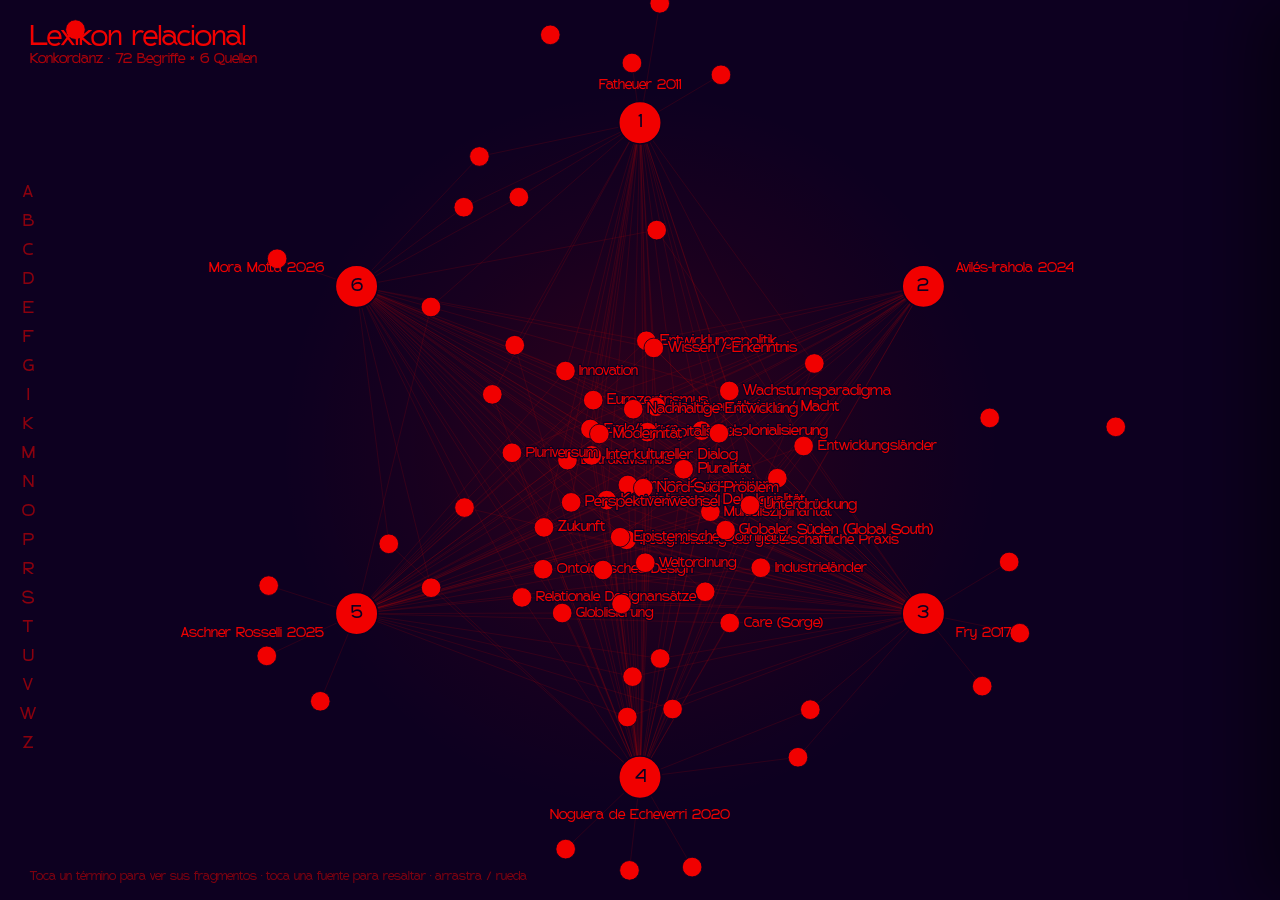
<file: lexikon-constelacion/index.html>
<!DOCTYPE html>
<html lang="de">
<head>
<meta charset="UTF-8">
<meta name="viewport" content="width=device-width, initial-scale=1.0">
<title>Lexikon relacional — Konkordanz</title>
<link rel="stylesheet" href="style.css">
</head>
<body>
  <main id="app">
    <svg id="graph" aria-label="Konkordanz-Konstellation">
      <defs>
        <radialGradient id="glow" cx="50%" cy="50%" r="50%">
          <stop offset="0%" stop-color="#F10000" stop-opacity="0.16"/>
          <stop offset="60%" stop-color="#F10000" stop-opacity="0.05"/>
          <stop offset="100%" stop-color="#F10000" stop-opacity="0"/>
        </radialGradient>
      </defs>
      <g id="viewport">
        <ellipse id="glowEllipse" fill="url(#glow)"></ellipse>
        <g id="edges"></g>
        <g id="terms"></g>
        <g id="sources"></g>
      </g>
    </svg>

    <header class="masthead">
      <span class="mast-title">Lexikon relacional</span>
      <span class="mast-sub">Konkordanz · 72 Begriffe × 6 Quellen</span>
    </header>

    <nav class="alphabet" id="alphabet" aria-label="Alphabet"></nav>

    <p class="hint">Toca un término para ver sus fragmentos · toca una fuente para resaltar · arrastra / rueda</p>

    <aside class="panel" id="panel" hidden>
      <button class="panel-close" id="panelClose" aria-label="Schließen">×</button>
      <h2 class="panel-title" id="panelTitle">Begriff</h2>
      <p class="panel-def" id="panelDef"></p>
      <div class="frags" id="panelFrags"></div>
    </aside>
  </main>

  <script src="data.js"></script>
  <script src="graph.js"></script>
</body>
</html>
</file>
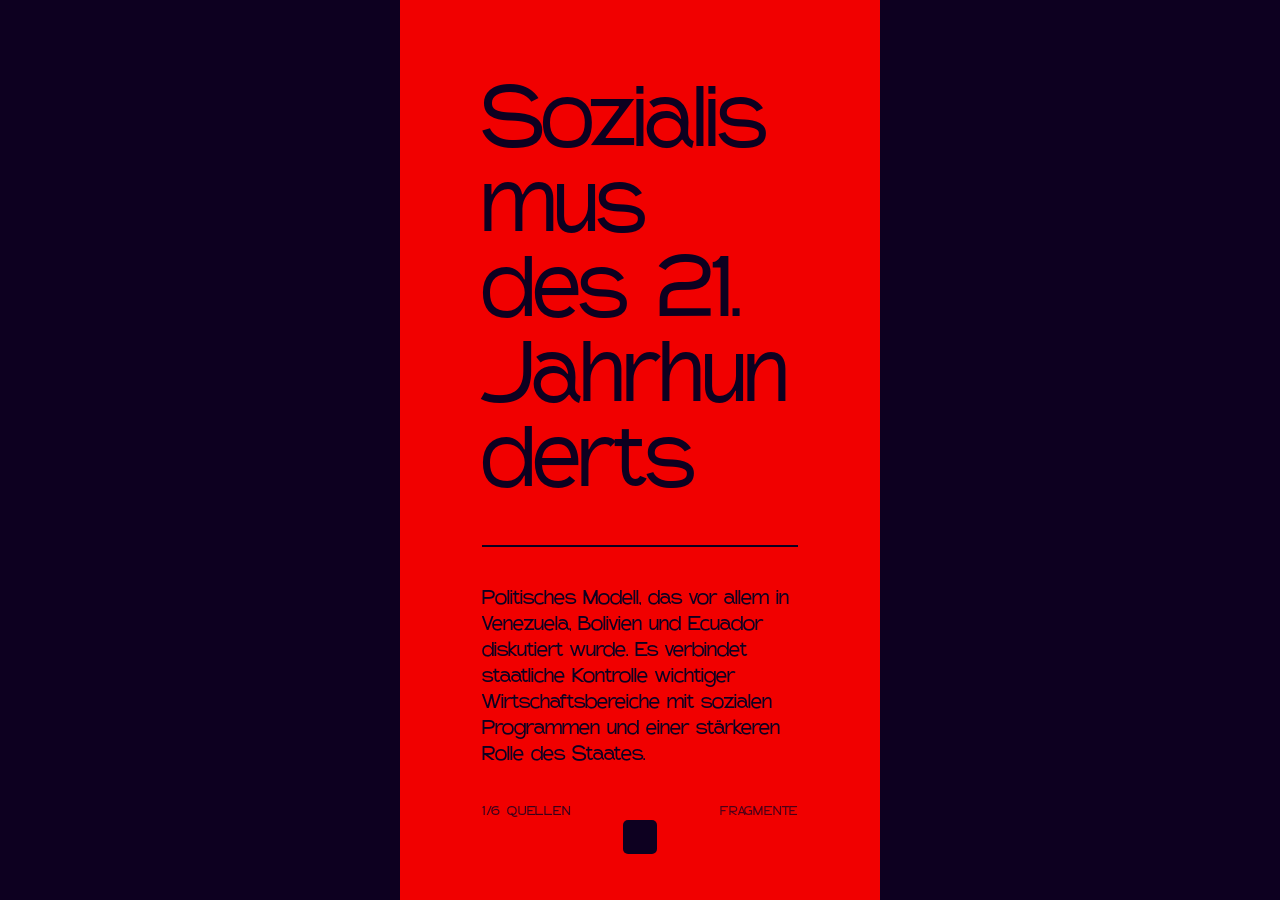
<file: lexikon-tarjetas-konkordanz/index.html>
<!DOCTYPE html>
<html lang="de">
<head>
<meta charset="UTF-8">
<meta name="viewport" content="width=device-width, initial-scale=1.0, maximum-scale=1.0, user-scalable=no, viewport-fit=cover">
<title>Lexikon relacional — Karten</title>
<link rel="stylesheet" href="style.css">
</head>
<body>
  <div class="scene" id="scene">
    <div class="card3d" id="card3d">
      <!-- FRONT: Begriff + Definition -->
      <section class="face face-front">
        <div class="term-box"><h1 class="term" id="term">Begriff</h1></div>
        <p class="def" id="def"></p>
        <div class="foot">
          <span class="count" id="count"></span>
          <span class="cue">Fragmente</span>
        </div>
      </section>

      <!-- BACK: Fragmente je Quelle -->
      <section class="face face-back">
        <h2 class="back-title" id="backTitle">Begriff</h2>
        <span class="back-sub">Fragmente in den Quellen</span>
        <div class="frags" id="frags"></div>
        <div class="foot"><span class="cue">zurück</span></div>
      </section>
    </div>

    <!-- HOME / presentation -->
    <div class="home" id="home">
      <div class="home-inner">
        <h1 class="home-title">Lexikon<br>relacional</h1>
        <p class="home-para">Lexikon relacional is an exercise developed by students and faculty in the class “Creative Acting in the Global South and North.” It is a small suite of interactive visualizations for a decolonial glossary of 72 German terms drawn from six academic sources. The project presents this shared vocabulary in several complementary ways: as a deck of term cards organized by letter, as a relational graph linking each concept to its related terms, and as a “constellation” that places the six source texts around the edges while the terms gravitate toward the sources in which they appear — clicking a term reveals its definition and the specific fragments quoted in each text. Together, the pieces turn a static concordance into an explorable map of how these decolonial concepts circulate and connect across the literature, making visible the dialogue between knowledge produced in the Global South and North.</p>
      </div>
    </div>

    <!-- square button: go to presentation (spins) -->
    <button class="homebtn" id="homebtn" aria-label="Startseite"></button>
  </div>

  <script src="data.js"></script>
  <script src="app.js"></script>
</body>
</html>
</file>
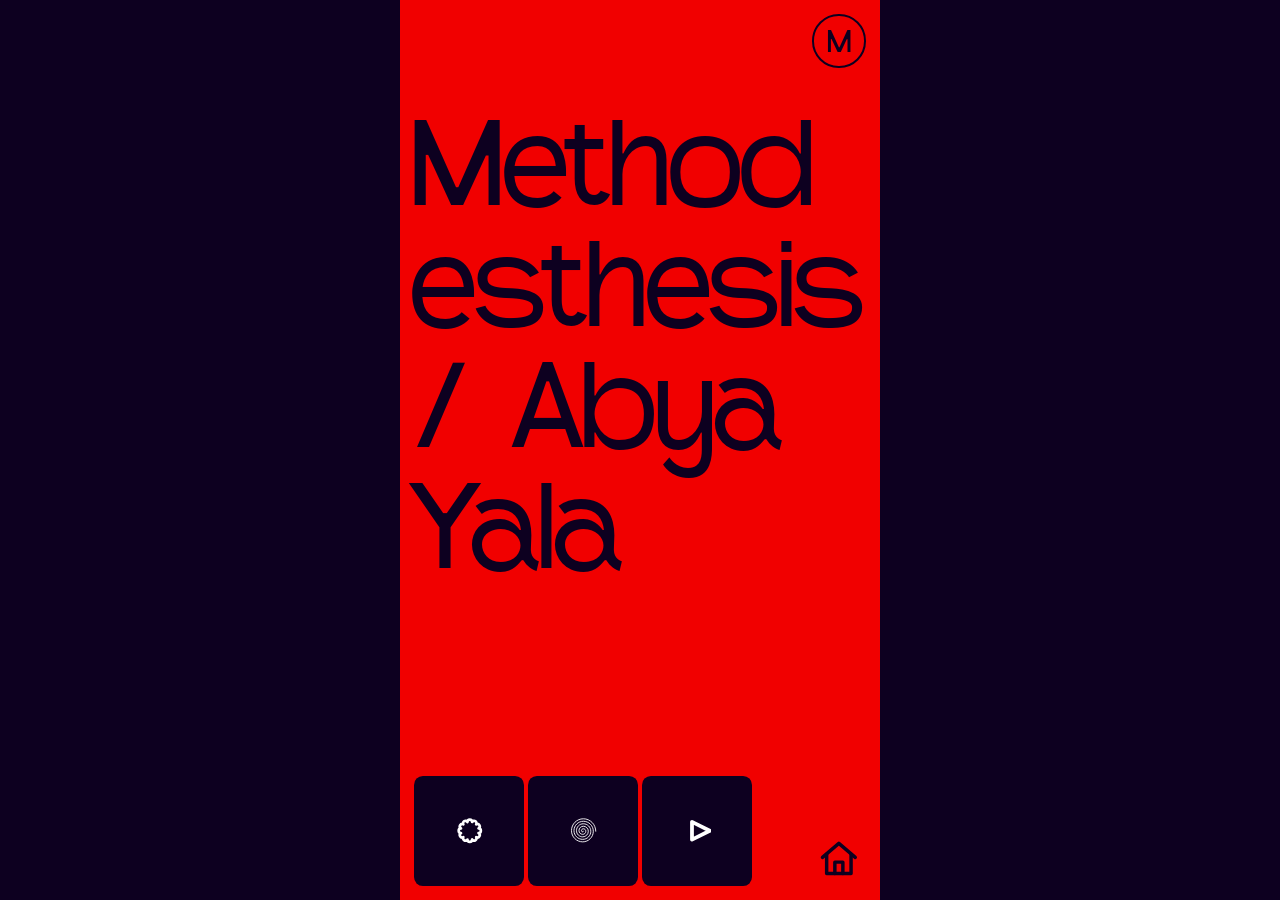
<file: lexikon-tarjetas/index.html>
<!DOCTYPE html>
<html lang="de">
<head>
<meta charset="UTF-8">
<meta name="viewport" content="width=device-width, initial-scale=1.0, maximum-scale=1.0, user-scalable=no, viewport-fit=cover">
<title>Lexikon relacional</title>
<link rel="stylesheet" href="style.css">
</head>
<body>
  <main id="card" class="card">
    <!-- top bar: letter circle, top-right -->
    <header class="topbar">
      <button class="letter" id="letter" aria-label="Buchstabe"><span id="letterGlyph">B</span></button>
    </header>

    <!-- FRONT: Begriff (top) -->
    <section class="view view-front" id="view-front">
      <h1 class="begriff" id="begriff">Begriff</h1>
    </section>

    <!-- DESC: Beschreibung -->
    <section class="view view-desc" id="view-desc" hidden>
      <p class="beschreibung" id="beschreibung"></p>
    </section>

    <!-- MAP: Verwandte Begriffe -->
    <section class="view view-map" id="view-map" hidden>
      <div class="mapstage" id="mapstage"></div>
    </section>

    <!-- HOME: Präsentation -->
    <section class="view view-home" id="view-home" hidden>
      <div class="home-content">
        <h1 class="home-title">Lexikon<br>relacional</h1>
        <p class="home-text">Ein Wörterbuch dekolonialer Begriffe, als Karten.</p>
      </div>
    </section>

    <!-- bar with the controls (bottom) -->
    <footer class="bottombar">
      <nav class="btns" id="btns"></nav>
      <button class="homebtn" id="homebtn" aria-label="Startseite">
        <svg viewBox="0 0 24 24" fill="none" stroke="currentColor" stroke-width="1.9" stroke-linejoin="round" stroke-linecap="round">
          <path d="M3 11.2 L12 3.5 L21 11.2" />
          <path d="M5.3 9.4 V20 H18.7 V9.4" />
          <path d="M9.8 20 V13.8 H14.2 V20" />
        </svg>
      </button>
    </footer>
  </main>

  <script src="data.js"></script>
  <script src="app.js"></script>
</body>
</html>
</file>
<file: lexikon-constelacion/style.css>
@font-face {
  font-family: "Aminute";
  src: url("fonts/Aminute.otf") format("opentype");
  font-weight: normal;
  font-style: normal;
  font-display: swap;
}

:root { --dark: #0D0020; --red: #F10000; }

* { margin: 0; padding: 0; box-sizing: border-box; }

html, body {
  height: 100%;
  background: var(--dark);
  font-family: "Aminute", system-ui, sans-serif;
  color: var(--red);
  overflow: hidden;
}

#app { position: relative; width: 100vw; height: 100vh; }

#graph {
  position: absolute; inset: 0;
  width: 100%; height: 100%;
  display: block;
  cursor: grab;
  touch-action: none;
}
#graph.panning { cursor: grabbing; }

/* ---------- edges ---------- */
.edge { stroke: var(--red); stroke-width: 1; opacity: 0.16; pointer-events: none; }
.edge.active { opacity: 0.9; stroke-width: 1.4; }

/* ---------- term nodes ---------- */
.term { cursor: pointer; }
.term circle {
  fill: var(--red);
  stroke: var(--dark);
  stroke-width: 1;
  transition: fill .12s ease;
}
.term text {
  fill: var(--red);
  font-family: "Aminute", sans-serif;
  paint-order: stroke;
  stroke: var(--dark);
  stroke-width: 3px;
  stroke-linejoin: round;
  pointer-events: none;
  dominant-baseline: middle;
  opacity: 0;
  transition: opacity .12s ease;
}
.term.label text, .term.active text, .term.neighbor text { opacity: 1; }

/* focus dimming */
#terms.has-focus .term,
#edges.has-focus .edge { opacity: 0.16; }
#terms.has-focus .term.active,
#terms.has-focus .term.neighbor { opacity: 1; }
#edges.has-focus .edge.active { opacity: 0.9; }
.term.active circle { fill: var(--dark); stroke: var(--red); stroke-width: 2.5; }

/* ---------- source nodes (hexagon tips) ---------- */
.source { cursor: pointer; }
.source circle {
  fill: var(--red);
  stroke: var(--dark);
  stroke-width: 2;
}
.source .num {
  fill: var(--dark);
  font-family: "Aminute", sans-serif;
  font-size: 22px;
  text-anchor: middle;
  dominant-baseline: central;
  pointer-events: none;
}
.source .name {
  fill: var(--red);
  font-family: "Aminute", sans-serif;
  font-size: 17px;
  pointer-events: none;
}
.source.active circle { stroke-width: 4; }

/* ---------- masthead / hint ---------- */
.masthead { position: absolute; top: 24px; left: 30px; pointer-events: none; line-height: 1.05; }
.mast-title { display: block; font-size: 28px; }
.mast-sub { display: block; font-size: 14px; opacity: .7; }
.hint { position: absolute; bottom: 18px; left: 30px; font-size: 12px; opacity: .5; pointer-events: none; }

/* ---------- vertical alphabet (left) ---------- */
.alphabet {
  position: absolute;
  left: 14px; top: 78px; bottom: 42px;
  display: flex; flex-direction: column; justify-content: center;
  gap: 1px;
  z-index: 6;
}
.alphabet button {
  width: 28px; height: 28px;
  border: none; background: transparent;
  color: var(--red);
  font-family: "Aminute", sans-serif;
  font-size: 17px; line-height: 1;
  cursor: pointer;
  border-radius: 50%;
  opacity: .55;
  transition: opacity .12s ease, background .12s ease, color .12s ease;
  flex: 0 0 auto;
}
.alphabet button:hover { opacity: 1; }
.alphabet button.on {
  opacity: 1;
  background: var(--red);
  color: var(--dark);
}

/* ---------- panel (red card, dark text) ---------- */
.panel {
  position: absolute; top: 0; right: 0; height: 100%;
  width: min(460px, 42vw);
  background: var(--red);
  color: var(--dark);
  padding: 38px 36px 40px;
  display: flex; flex-direction: column;
  box-shadow: -24px 0 60px rgba(0,0,0,.45);
  transform: translateX(0);
  transition: transform .3s cubic-bezier(.4,0,.2,1);
  z-index: 10; overflow-y: auto;
}
.panel[hidden] { display: flex; transform: translateX(100%); }
.panel-close {
  position: absolute; top: 18px; right: 22px;
  width: 40px; height: 40px; border: none; background: transparent;
  color: var(--dark); font-size: 32px; line-height: 1; cursor: pointer;
  font-family: "Aminute", sans-serif;
}
.panel-close:hover { opacity: .6; }
.panel-title {
  font-size: clamp(30px, 3vw, 46px); line-height: .98; font-weight: normal;
  margin: 6px 46px 14px 0; overflow-wrap: anywhere;
}
.panel-def { font-size: 16px; line-height: 1.35; margin-bottom: 22px; }

.frag {
  border-top: 2px solid var(--dark);
  padding: 12px 0 14px;
}
.frag-src { font-size: 13px; text-transform: uppercase; letter-spacing: .06em; opacity: .7; margin-bottom: 5px; }
.frag-txt { font-size: 15.5px; line-height: 1.34; }
.frag.empty .frag-src { opacity: .3; }
.frag.empty .frag-txt { opacity: .3; font-style: italic; }
</file>
<file: lexikon-tarjetas-konkordanz/style.css>
@font-face {
  font-family: "Aminute";
  src: url("fonts/Aminute.otf") format("opentype");
  font-weight: normal; font-style: normal; font-display: swap;
}

:root { --dark: #0D0020; --red: #F10000; --pad: 6.4vw; }

* { margin: 0; padding: 0; box-sizing: border-box; -webkit-tap-highlight-color: transparent; }

html, body {
  height: 100vh; height: 100svh; height: 100dvh;
  background: var(--dark);
  font-family: "Aminute", system-ui, sans-serif;
  color: var(--dark);
  overflow: hidden;
  overscroll-behavior: none;
}
body { display: flex; justify-content: center; align-items: stretch; }

/* ---------- 3D scene ---------- */
.scene {
  position: relative;
  width: 100%; max-width: 480px;
  height: 100vh; height: 100svh; height: 100dvh;
  perspective: 1600px;
  touch-action: none;
}
.card3d {
  position: absolute; inset: 0;
  transform-style: preserve-3d;
  transition: transform .6s cubic-bezier(.4,0,.2,1);
  will-change: transform;
}
.card3d.flipped { transform: rotateX(180deg); }

/* horizontal swipe: one full spin around the vertical axis */
.card3d.spinY  { animation: spinY  .5s ease; }
.card3d.spinYr { animation: spinYr .5s ease; }
.card3d.spinY .face-front, .card3d.spinYr .face-front {
  backface-visibility: visible; -webkit-backface-visibility: visible;
}
.card3d.spinY .face-back, .card3d.spinYr .face-back { visibility: hidden; }
@keyframes spinY  { from { transform: rotateY(0deg); }  to { transform: rotateY(360deg); } }
@keyframes spinYr { from { transform: rotateY(0deg); }  to { transform: rotateY(-360deg); } }

/* home button spins the card many times */
.card3d.homespin { animation: homespin 1s cubic-bezier(.16,.62,.2,1); }
@keyframes homespin {
  from { transform: rotateX(0deg); }
  to   { transform: rotateX(2520deg); }   /* 7 full turns */
}

.face {
  position: absolute; inset: 0;
  background: var(--red);
  backface-visibility: hidden;
  -webkit-backface-visibility: hidden;
  display: flex; flex-direction: column;
  padding: calc(env(safe-area-inset-top) + var(--pad)) var(--pad)
           calc(env(safe-area-inset-bottom) + var(--pad));
  overflow: hidden;
}
.face-back { transform: rotateX(180deg); }

/* ---------- FRONT ---------- */
.term-box { flex: 1 1 auto; min-height: 0; display: flex; align-items: flex-start; }
.term {
  font-size: 20vw;              /* set precisely by fitTerm() */
  line-height: 1;
  font-weight: normal;
  overflow-wrap: anywhere;
  width: 100%;
}
.def {
  flex: 0 0 auto;
  font-size: clamp(15px, 4.2vw, 20px);
  line-height: 1.3;
  max-height: 34%;
  overflow-y: auto;
  margin-top: 3vw;
  padding-top: 3vw;
  border-top: 2px solid var(--dark);
}
.foot {
  flex: 0 0 auto;
  display: flex; justify-content: space-between; align-items: center;
  margin-top: 3vw;
  font-size: 13px; opacity: .8;
  text-transform: uppercase; letter-spacing: .06em;
}
.foot .cue { opacity: .9; }

/* ---------- BACK ---------- */
.back-title { font-size: clamp(24px, 8vw, 40px); line-height: .98; font-weight: normal; overflow-wrap: anywhere; }
.back-sub { font-size: 12px; text-transform: uppercase; letter-spacing: .08em; opacity: .6; margin: 6px 0 8px; display: block; }
.frags { flex: 1 1 auto; min-height: 0; overflow-y: auto; -webkit-overflow-scrolling: touch; }
.frag { border-top: 2px solid var(--dark); padding: 10px 0 11px; }
.frag-src { font-size: 11.5px; text-transform: uppercase; letter-spacing: .05em; opacity: .7; margin-bottom: 4px; }
.frag-txt { font-size: clamp(14px, 4vw, 18px); line-height: 1.3; }
.frag.empty .frag-src { opacity: .35; }
.frag.empty .frag-txt { opacity: .35; font-style: italic; }

/* ---------- square home button ---------- */
.homebtn {
  position: absolute;
  left: 50%;
  bottom: calc(env(safe-area-inset-bottom) + 3.6vw);
  transform: translateX(-50%);
  width: 34px; height: 34px;
  border: none;
  border-radius: 5px;
  background: var(--dark);
  cursor: pointer;
  z-index: 20;
  transition: transform .12s ease, filter .12s ease;
}
.homebtn:active { transform: translateX(-50%) scale(.9); filter: brightness(1.2); }

/* ---------- home / presentation ---------- */
.home {
  position: absolute; inset: 0;
  background: var(--red);
  color: var(--dark);
  z-index: 10;
  opacity: 0;
  pointer-events: none;
  transition: opacity .3s ease;
  display: flex; align-items: center;
  padding: calc(env(safe-area-inset-top) + 9vw) var(--pad)
           calc(env(safe-area-inset-bottom) + 16vw);
}
.home.open { opacity: 1; pointer-events: auto; }
.home-inner { max-height: 100%; overflow-y: auto; -webkit-overflow-scrolling: touch; }
.home-title { font-size: clamp(40px, 15vw, 84px); line-height: .92; font-weight: normal; margin-bottom: 5vw; }
.home-para { font-size: clamp(16px, 4.6vw, 22px); line-height: 1.34; }
</file>
<file: lexikon-tarjetas/style.css>
@font-face {
  font-family: "Aminute";
  src: url("fonts/Aminute.otf") format("opentype");
  font-weight: normal;
  font-style: normal;
  font-display: swap;
}

:root {
  --dark: #0D0020;
  --red: #F10000;
}

/* All layout values below come from tarjeta.svg (1080x1920 artboard):
   1 artboard unit = 100/1080 cqw horizontally, 100/1920 cqh vertically. */

* { margin: 0; padding: 0; box-sizing: border-box; -webkit-tap-highlight-color: transparent; }

html, body {
  height: 100vh;
  height: 100svh;
  height: 100dvh;
  background: var(--dark);     /* dark backdrop behind the card -> visible while it spins */
  font-family: "Aminute", system-ui, sans-serif;
  color: var(--dark);
  overscroll-behavior: none;
  overflow: hidden;            /* no document scroll -> bottom bar can't slide off in Safari */
}

body {
  display: flex;
  justify-content: center;
  align-items: stretch;
}

/* ---------- Card ---------- */
.card {
  position: relative;
  width: 100%;
  max-width: 480px;
  /* fixed to the *visible* viewport height (not min-height) so a tall term can
     never grow the card past the screen and push the bottom bar off — a Safari
     mobile issue with the dynamic toolbar. Fallbacks first, then dvh. */
  height: 100vh;
  height: 100svh;
  height: 100dvh;
  background: var(--red);
  display: flex;
  flex-direction: column;
  overflow: hidden;
  container-type: size;            /* 1cqw = 1% of card width, 1cqh = 1% of height */
  padding: 0;
}

/* left / right content margins from the artboard (32u / 41u) */
:root { --padL: 2.963cqw; --padR: 3.796cqw; }

/* fade / flip transition */
.card.flipping { animation: flip .45s ease; }
@keyframes flip {
  0%   { transform: perspective(1200px) rotateY(0deg); opacity: 1; }
  45%  { transform: perspective(1200px) rotateY(90deg); opacity: 0; }
  55%  { transform: perspective(1200px) rotateY(-90deg); opacity: 0; }
  100% { transform: perspective(1200px) rotateY(0deg); opacity: 1; }
}

/* house button: 5 very fast spins, then settle facing front */
.card.spinning { animation: spin5 .7s cubic-bezier(.2,.6,.2,1); }
@keyframes spin5 {
  from { transform: perspective(1400px) rotateY(0deg); }
  to   { transform: perspective(1400px) rotateY(1800deg); }   /* 5 turns */
}

/* ---------- Top bar: letter circle, top-right ---------- */
.topbar {
  display: flex;
  justify-content: flex-end;
  align-items: flex-start;
  flex: 0 0 auto;
  order: 0;
  z-index: 3;
  padding: calc(env(safe-area-inset-top) + var(--padL)) var(--padL) 0 var(--padL);
}

/* ---------- Bottom bar (controls) ---------- */
.bottombar {
  display: flex;
  justify-content: space-between;   /* buttons left, letter circle right */
  align-items: flex-end;
  flex: 0 0 auto;
  z-index: 3;
  order: 2;                         /* keep it below the views regardless of DOM */
  /* same inset (--padL) on the bottom and both sides: uniform frame */
  padding: 0 var(--padL) calc(env(safe-area-inset-bottom) + var(--padL)) var(--padL);
}

.btns { display: flex; gap: 0.787cqw; }   /* 8.5u gap between buttons */

/* house button sits equidistant between the icon buttons and the letter circle
   (bottombar uses justify-content: space-between → equal gaps between the three) */
.homebtn {
  width: 11.111cqw;
  height: 11.111cqw;
  border: none;
  background: transparent;
  color: var(--dark);
  display: flex;
  align-items: center;
  justify-content: center;
  cursor: pointer;
  transition: transform .12s ease, opacity .12s ease;
}
.homebtn:active { transform: scale(.9); opacity: .6; }
.homebtn svg { width: 82%; height: 82%; display: block; }

.iconbtn {
  width: 22.963cqw;                 /* 248u */
  height: 22.963cqw;
  border: none;
  border-radius: 1.852cqw;          /* 20u corner radius */
  background: var(--dark);
  color: #fff;
  display: flex;
  align-items: center;
  justify-content: center;
  cursor: pointer;
  transition: transform .12s ease, filter .12s ease;
}
.iconbtn:active { transform: scale(.94); filter: brightness(1.15); }
.iconbtn svg { width: 5.741cqw; height: 5.741cqw; display: block; }  /* 62u icon box */

.letter {
  width: 11.111cqw;                 /* Ø120u */
  height: 11.111cqw;
  border-radius: 50%;
  border: 0.556cqw solid var(--dark);   /* 6u stroke */
  background: transparent;
  color: var(--dark);
  font-size: 6.667cqw;              /* 72u */
  line-height: 1;
  display: flex;
  align-items: center;
  justify-content: center;
  flex: 0 0 auto;
  cursor: default;
  font-family: "Aminute", sans-serif;
}
.letter > span { display: block; }   /* glyph gets the optical-centring nudge */

/* ---------- Views ---------- */
.view {
  flex: 1 1 auto;
  display: flex;
  position: relative;
  z-index: 2;
  min-height: 0;
  order: 1;                         /* between the top bar (circle) and the bottom bar */
  /* small gap below the circle row; --padL sides; air above the bottom bar */
  padding: 3cqh var(--padL) 6cqh var(--padL);
}
.view[hidden] { display: none; }

/* FRONT — big term, now top-aligned (buttons live at the bottom).
   font-size is set by fitBegriff() so each term takes the largest size that
   fits the invisible box: --padL from the top, air above the buttons below,
   and clearance from the rail on the right. */
.view-front {
  align-items: flex-start;
}
.begriff {
  font-size: 34cqw;
  /* line-height 1.0 keeps every glyph (descenders of g/y/(), umlauts) inside
     its own line box, so nothing bleeds below the text. It also makes long
     terms — which need more, taller lines — resolve to a smaller size. */
  line-height: 1.0;
  letter-spacing: -0.005em;
  font-weight: normal;
  color: var(--dark);
  overflow-wrap: anywhere;    /* wrap to fill the height (mid-word, like the artboard) */
  width: 100%;
  padding-block: 0.16em;      /* reserve room for glyph ink that exceeds the em box */
}

/* DESC */
.view-desc { align-items: flex-start; }  /* top-aligned */
.beschreibung {
  font-size: clamp(20px, 6.4cqw, 32px);
  line-height: 1.22;
  color: var(--dark);
  max-height: 100%;
  overflow-y: auto;
}

/* MAP — Verwandte Begriffe: words rotated 90°, in a row */
.view-map { align-items: stretch; }
.mapstage {
  width: 100%;
  height: 100%;
}
/* each word is set vertically (glyphs rotated 90°); the row lines them up */
.rel-row {
  display: flex;
  flex-direction: row;
  align-items: center;
  gap: 4cqw;
  height: 100%;
  overflow-x: auto;
}
.rel {
  writing-mode: vertical-rl;      /* rotates the word 90° */
  color: var(--dark);
  background: none;
  border: none;
  padding: 0;
  font-family: "Aminute", sans-serif;
  font-size: clamp(22px, 7cqw, 40px);
  line-height: 1;
  white-space: nowrap;
  cursor: pointer;
  flex: 0 0 auto;
  transition: opacity .12s ease;
}
.rel.is-link { text-decoration: underline; text-decoration-thickness: 2px; text-underline-offset: 4px; }
.rel:not(.is-link) { cursor: default; }
.rel:active { opacity: .5; }

/* HOME / presentation card */
.view-home { align-items: flex-start; }
.home-content { width: 100%; }
.home-title {
  font-size: 20cqw;
  line-height: 0.9;
  font-weight: normal;
  color: var(--dark);
  margin-bottom: 0.4em;
}
.home-text {
  font-size: clamp(20px, 6.4cqw, 32px);
  line-height: 1.15;
  color: var(--dark);
  max-width: 82%;
}
</file>
